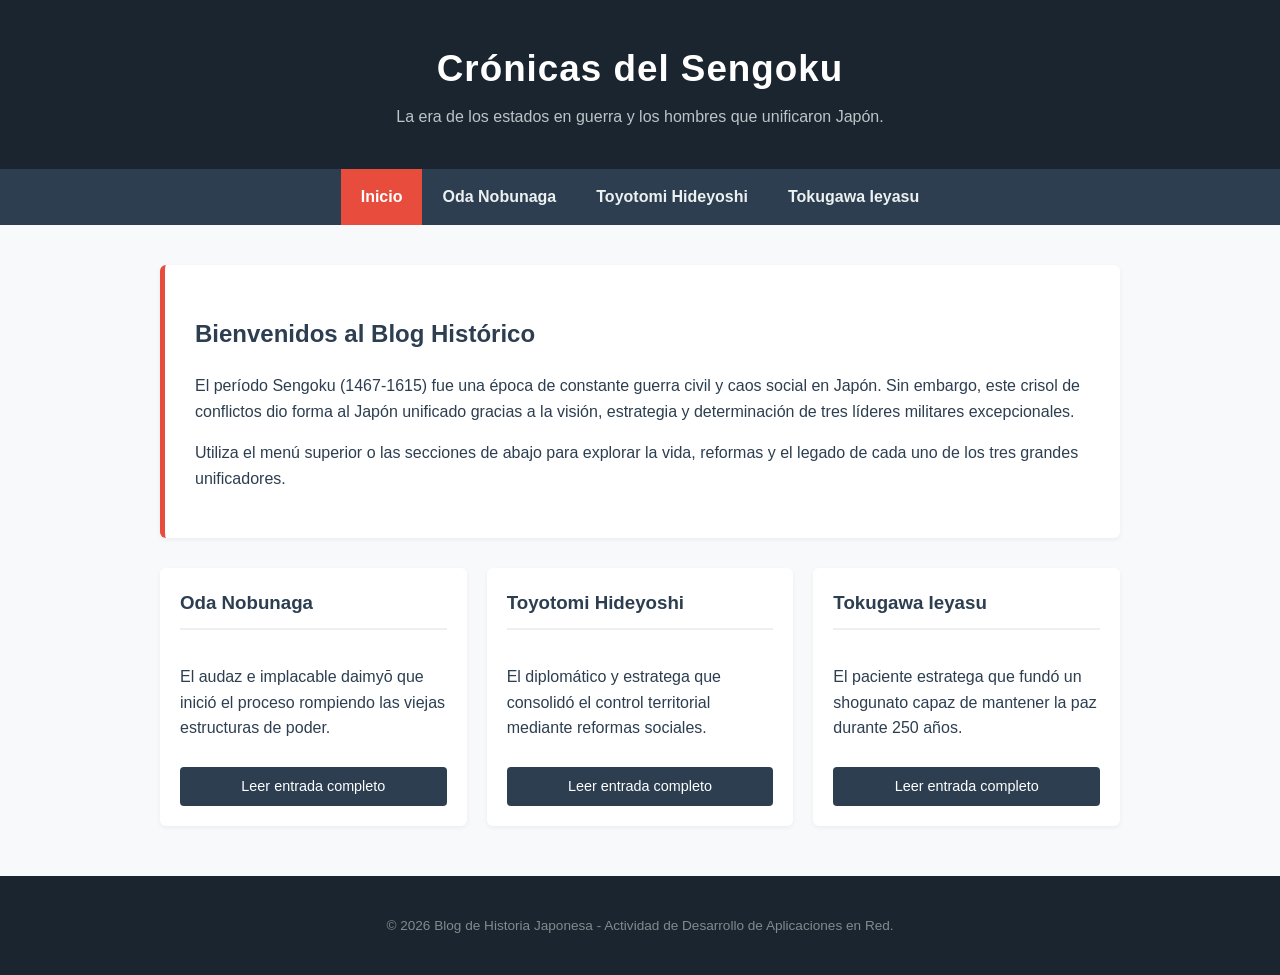
<file: index.html>
<!DOCTYPE html>
<html lang="es">
<head>
    <meta charset="UTF-8">
    <meta name="viewport" content="width=device-width, initial-scale=1.0">
    <title>Crónicas del Sengoku - Inicio</title>
    <link rel="stylesheet" href="styles.css">
</head>
<body>

    <header>
        <div class="container">
            <h1>Crónicas del Sengoku</h1>
            <p>La era de los estados en guerra y los hombres que unificaron Japón.</p>
        </div>
    </header>

    <nav class="nav-bar">
        <div class="container">
            <a href="index.html" class="active">Inicio</a>
            <a href="nobunaga.html">Oda Nobunaga</a>
            <a href="hideyoshi.html">Toyotomi Hideyoshi</a>
            <a href="ieyasu.html">Tokugawa Ieyasu</a>
        </div>
    </nav>

    <main class="container">
        <section class="welcome-section">
            <h2>Bienvenidos al Blog Histórico</h2>
            <p>El período Sengoku (1467-1615) fue una época de constante guerra civil y caos social en Japón. Sin embargo, este crisol de conflictos dio forma al Japón unificado gracias a la visión, estrategia y determinación de tres líderes militares excepcionales.</p>
            <p>Utiliza el menú superior o las secciones de abajo para explorar la vida, reformas y el legado de cada uno de los tres grandes unificadores.</p>
        </section>

        <div class="summary-grid">
            <article class="summary-card">
                <h3>Oda Nobunaga</h3>
                <p>El audaz e implacable daimyō que inició el proceso rompiendo las viejas estructuras de poder.</p>
                <a href="nobunaga.html" class="btn-read">Leer entrada completo</a>
            </article>

            <article class="summary-card">
                <h3>Toyotomi Hideyoshi</h3>
                <p>El diplomático y estratega que consolidó el control territorial mediante reformas sociales.</p>
                <a href="hideyoshi.html" class="btn-read">Leer entrada completo</a>
            </article>

            <article class="summary-card">
                <h3>Tokugawa Ieyasu</h3>
                <p>El paciente estratega que fundó un shogunato capaz de mantener la paz durante 250 años.</p>
                <a href="ieyasu.html" class="btn-read">Leer entrada completo</a>
            </article>
        </div>
    </main>

    <footer>
        <div class="container">
            <p>&copy; 2026 Blog de Historia Japonesa - Actividad de Desarrollo de Aplicaciones en Red.</p>
        </div>
    </footer>

</body>
</html>
</file>
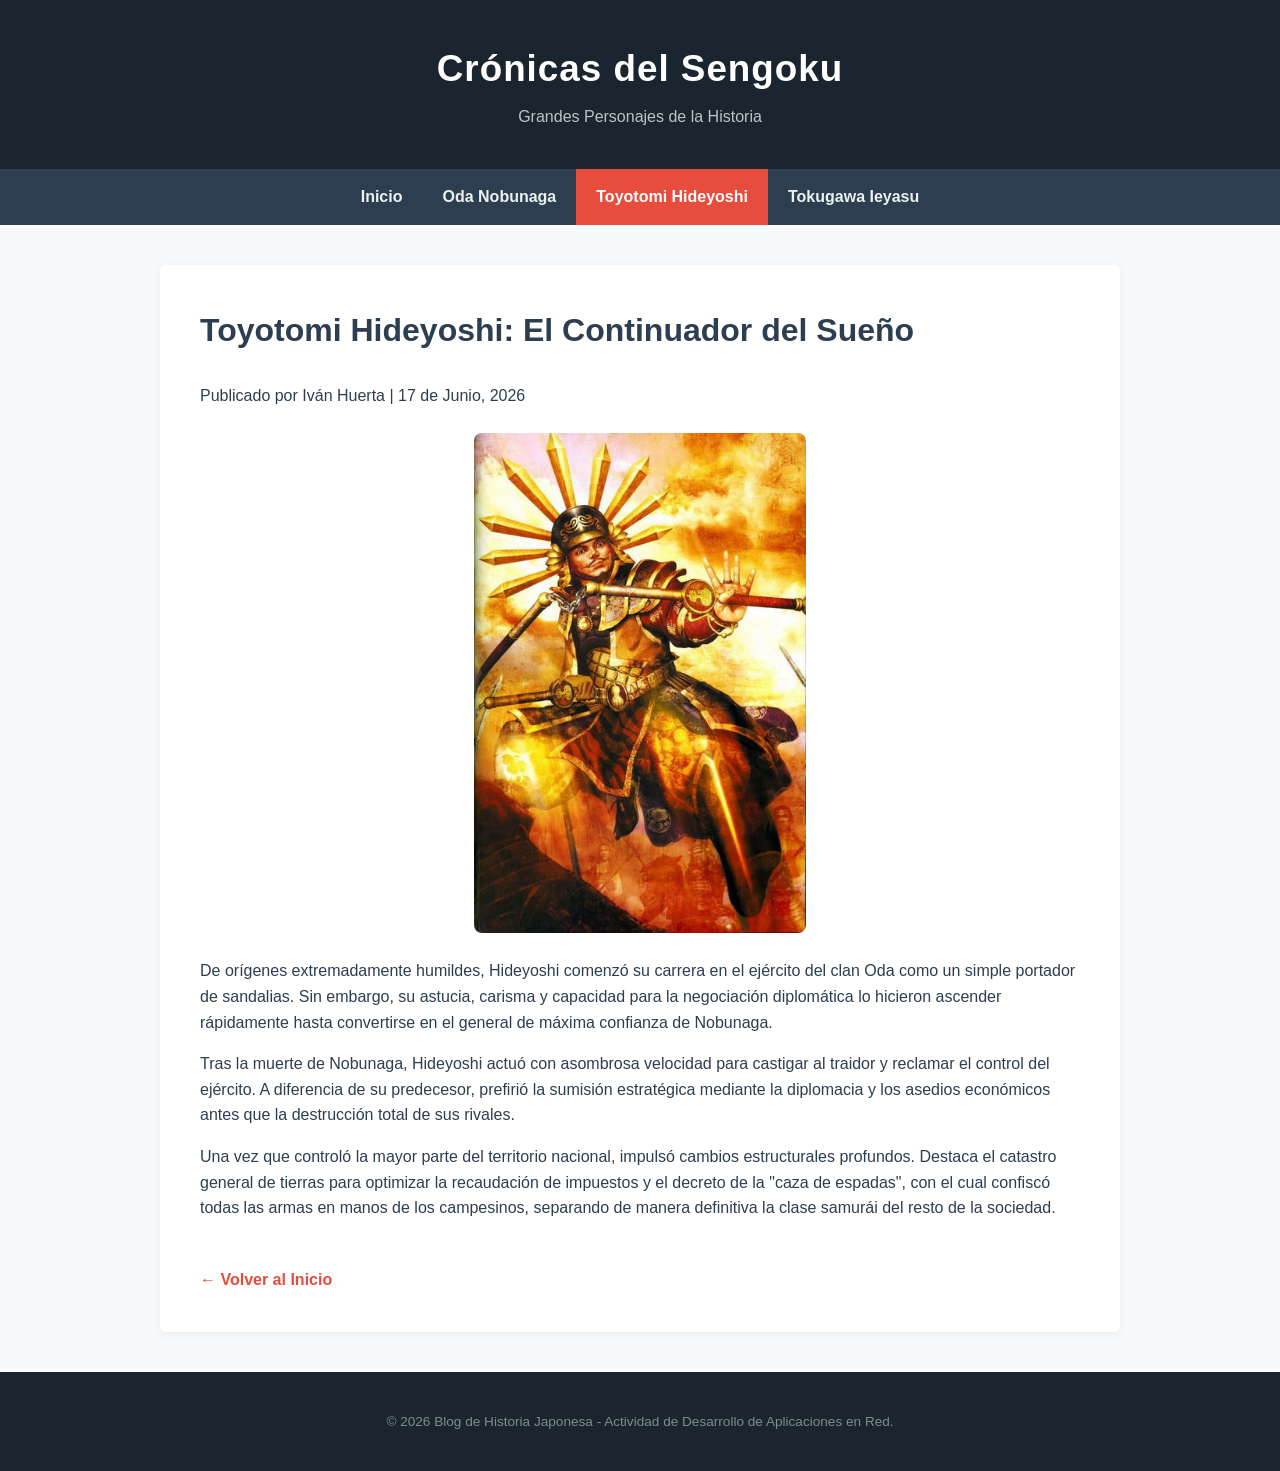
<file: hideyoshi.html>
<!DOCTYPE html>
<html lang="es">
<head>
    <meta charset="UTF-8">
    <meta name="viewport" content="width=device-width, initial-scale=1.0">
    <title>Toyotomi Hideyoshi - Crónicas del Sengoku</title>
    <link rel="stylesheet" href="styles.css">
</head>
<body>

    <header>
        <div class="container">
            <h1>Crónicas del Sengoku</h1>
            <p>Grandes Personajes de la Historia</p>
        </div>
    </header>

    <nav class="nav-bar">
        <div class="container">
            <a href="index.html">Inicio</a>
            <a href="nobunaga.html">Oda Nobunaga</a>
            <a href="hideyoshi.html" class="active">Toyotomi Hideyoshi</a>
            <a href="ieyasu.html">Tokugawa Ieyasu</a>
        </div>
    </nav>

    <main class="container">
        <article class="blog-post-single">
            <h2>Toyotomi Hideyoshi: El Continuador del Sueño</h2>
            <p class="post-meta">Publicado por Iván Huerta | 17 de Junio, 2026</p>
            
            <img src="hideyoshi.jpg" alt="Retrato histórico de Toyotomi Hideyoshi" class="post-img-single">
            
            <p>De orígenes extremadamente humildes, Hideyoshi comenzó su carrera en el ejército del clan Oda como un simple portador de sandalias. Sin embargo, su astucia, carisma y capacidad para la negociación diplomática lo hicieron ascender rápidamente hasta convertirse en el general de máxima confianza de Nobunaga.</p>
            
            <p>Tras la muerte de Nobunaga, Hideyoshi actuó con asombrosa velocidad para castigar al traidor y reclamar el control del ejército. A diferencia de su predecesor, prefirió la sumisión estratégica mediante la diplomacia y los asedios económicos antes que la destrucción total de sus rivales.</p>
            
            <p>Una vez que controló la mayor parte del territorio nacional, impulsó cambios estructurales profundos. Destaca el catastro general de tierras para optimizar la recaudación de impuestos y el decreto de la "caza de espadas", con el cual confiscó todas las armas en manos de los campesinos, separando de manera definitiva la clase samurái del resto de la sociedad.</p>
            
            <a href="index.html" class="btn-back">← Volver al Inicio</a>
        </article>
    </main>

    <footer>
        <div class="container">
            <p>&copy; 2026 Blog de Historia Japonesa - Actividad de Desarrollo de Aplicaciones en Red.</p>
        </div>
    </footer>

</body>
</html>
</file>
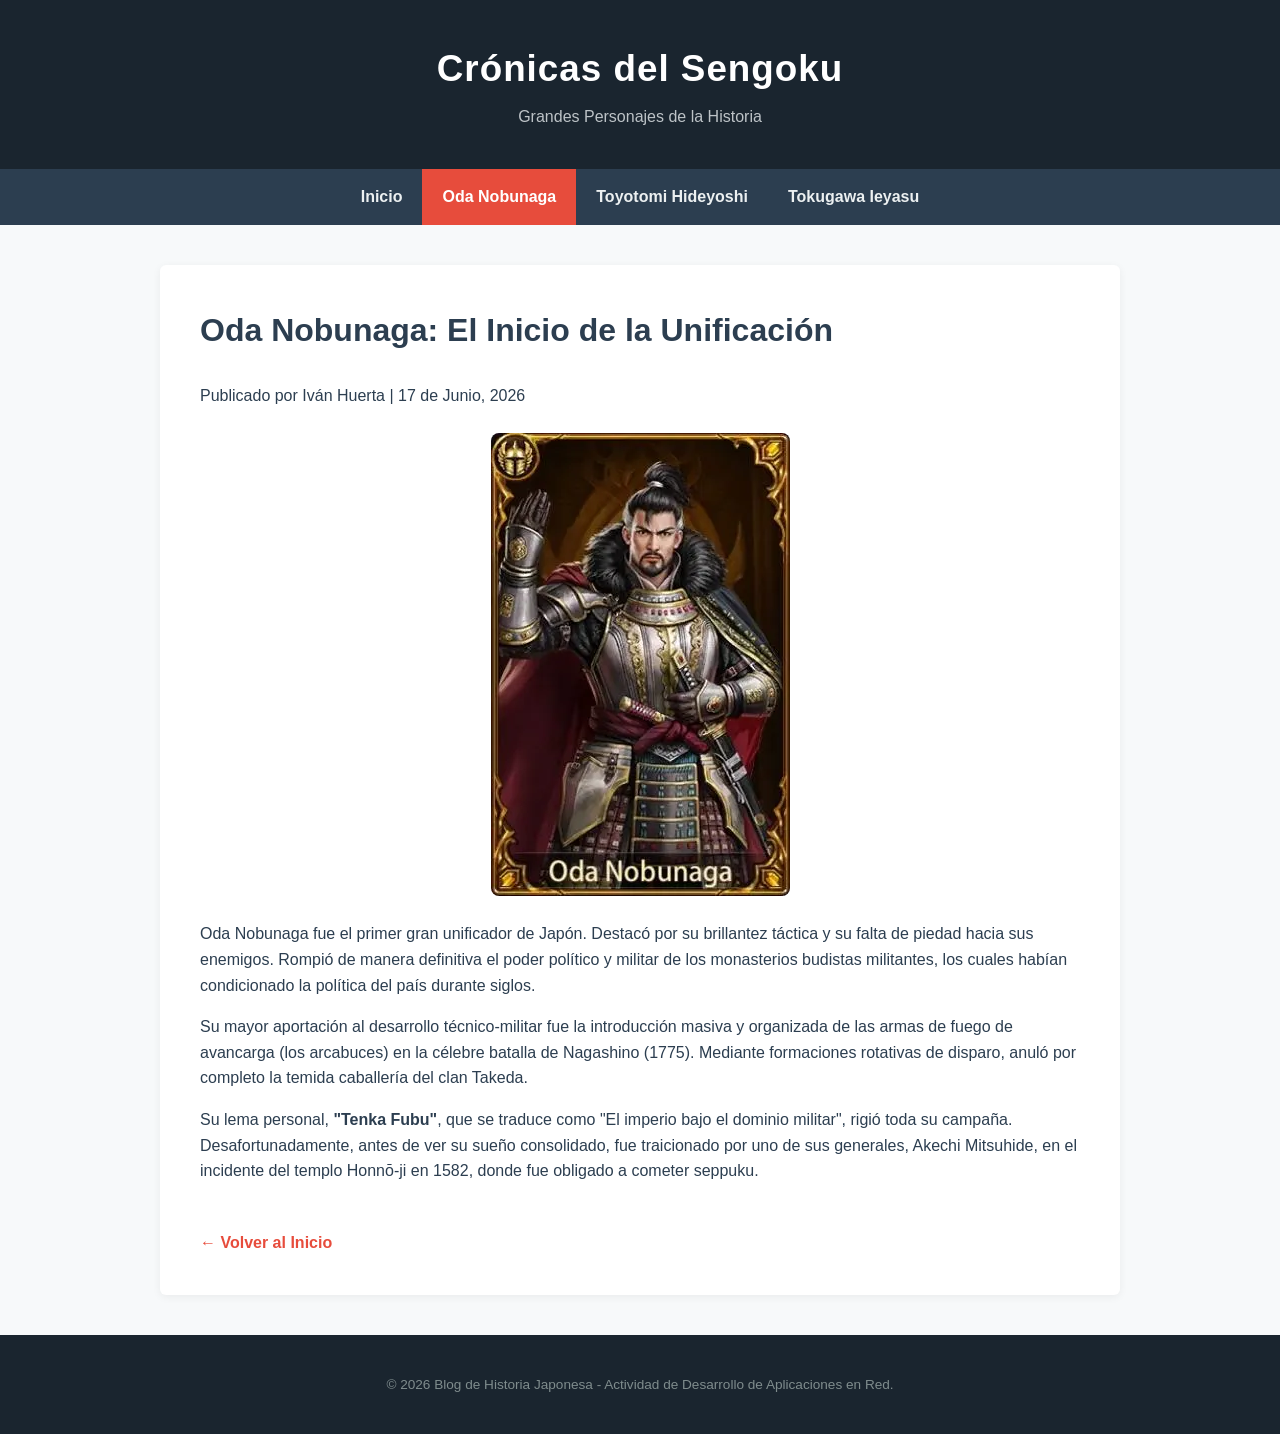
<file: nobunaga.html>
<!DOCTYPE html>
<html lang="es">
<head>
    <meta charset="UTF-8">
    <meta name="viewport" content="width=device-width, initial-scale=1.0">
    <title>Oda Nobunaga - Crónicas del Sengoku</title>
    <link rel="stylesheet" href="styles.css">
</head>
<body>

    <header>
        <div class="container">
            <h1>Crónicas del Sengoku</h1>
            <p>Grandes Personajes de la Historia</p>
        </div>
    </header>

    <nav class="nav-bar">
        <div class="container">
            <a href="index.html">Inicio</a>
            <a href="nobunaga.html" class="active">Oda Nobunaga</a>
            <a href="hideyoshi.html">Toyotomi Hideyoshi</a>
            <a href="ieyasu.html">Tokugawa Ieyasu</a>
        </div>
    </nav>

    <main class="container">
        <article class="blog-post-single">
            <h2>Oda Nobunaga: El Inicio de la Unificación</h2>
            <p class="post-meta">Publicado por Iván Huerta | 17 de Junio, 2026</p>
            
            <img src="nobunaga.jpg" alt="Retrato histórico de Oda Nobunaga" class="post-img-single">
            
            <p>Oda Nobunaga fue el primer gran unificador de Japón. Destacó por su brillantez táctica y su falta de piedad hacia sus enemigos. Rompió de manera definitiva el poder político y militar de los monasterios budistas militantes, los cuales habían condicionado la política del país durante siglos.</p>
            
            <p>Su mayor aportación al desarrollo técnico-militar fue la introducción masiva y organizada de las armas de fuego de avancarga (los arcabuces) en la célebre batalla de Nagashino (1775). Mediante formaciones rotativas de disparo, anuló por completo la temida caballería del clan Takeda.</p>
            
            <p>Su lema personal, <strong>"Tenka Fubu"</strong>, que se traduce como "El imperio bajo el dominio militar", rigió toda su campaña. Desafortunadamente, antes de ver su sueño consolidado, fue traicionado por uno de sus generales, Akechi Mitsuhide, en el incidente del templo Honnō-ji en 1582, donde fue obligado a cometer seppuku.</p>
            
            <a href="index.html" class="btn-back">← Volver al Inicio</a>
        </article>
    </main>

    <footer>
        <div class="container">
            <p>&copy; 2026 Blog de Historia Japonesa - Actividad de Desarrollo de Aplicaciones en Red.</p>
        </div>
    </footer>

</body>
</html>
</file>
<file: styles.css>
/* Estilos generales de la aplicación */
body {
    font-family: 'Segoe UI', Tahoma, Geneva, Verdana, sans-serif;
    line-height: 1.6;
    margin: 0;
    padding: 0;
    background-color: #f7f9fa;
    color: #2c3e50;
}

.container {
    width: 90%;
    max-width: 960px;
    margin: 0 auto;
    padding: 10px 20px;
}

/* Cabecera */
header {
    background-color: #1a252f;
    color: #ffffff;
    text-align: center;
    padding: 30px 0;
}

header h1 {
    margin: 0;
    font-size: 2.3rem;
    letter-spacing: 1px;
}

header p {
    margin: 5px 0 0 0;
    color: #bdc3c7;
    font-size: 1rem;
}

/* Menú de Navegación Interconectado */
.nav-bar {
    background-color: #2c3e50;
    padding: 0;
}

.nav-bar .container {
    display: flex;
    justify-content: center;
    padding: 0;
}

.nav-bar a {
    color: #ecf0f1;
    text-decoration: none;
    padding: 15px 20px;
    font-weight: bold;
    transition: background 0.3s;
}

.nav-bar a:hover {
    background-color: #34495e;
}

/* Clase para resaltar la página en la que se encuentra el usuario */
.nav-bar a.active {
    background-color: #e74c3c;
    color: white;
}

/* Secciones de la Página de Inicio */
.welcome-section {
    background: #ffffff;
    padding: 30px;
    margin: 30px 0;
    border-radius: 6px;
    border-left: 5px solid #e74c3c;
    box-shadow: 0 2px 5px rgba(0,0,0,0.05);
}

.summary-grid {
    display: flex;
    gap: 20px;
    margin-bottom: 40px;
}

.summary-card {
    flex: 1;
    background: #ffffff;
    padding: 20px;
    border-radius: 6px;
    box-shadow: 0 2px 5px rgba(0,0,0,0.05);
    display: flex;
    flex-direction: column;
    justify-content: space-between;
}

.summary-card h3 {
    color: #2c3e50;
    margin-top: 0;
    border-bottom: 2px solid #ecf0f1;
    padding-bottom: 10px;
}

/* Botones de acción */
.btn-read {
    display: inline-block;
    background-color: #2c3e50;
    color: white;
    text-decoration: none;
    padding: 8px 15px;
    text-align: center;
    border-radius: 4px;
    font-size: 0.9rem;
    margin-top: 10px;
    transition: background 0.2s;
}

.btn-read:hover {
    background-color: #e74c3c;
}

/* Estilos de la vista de un artículo único */
.blog-post-single {
    background: #ffffff;
    padding: 40px;
    margin: 30px 0;
    border-radius: 6px;
    box-shadow: 0 2px 8px rgba(0,0,0,0.06);
}

.blog-post-single h2 {
    font-size: 2rem;
    color: #2c3e50;
    margin-top: 0;
}

.post-img-single {
    max-width: 100%;
    height: auto;
    max-height: 500px;
    object-fit: cover;
    object-position: center;
    display: block;
    border-radius: 8px;
    margin: 25px auto;
}

.btn-back {
    display: inline-block;
    margin-top: 30px;
    color: #e74c3c;
    text-decoration: none;
    font-weight: bold;
}

.btn-back:hover {
    text-decoration: underline;
}

/* Pie de página */
footer {
    background-color: #1a252f;
    color: #7f8c8d;
    text-align: center;
    padding: 15px 0;
    font-size: 0.85rem;
    margin-top: auto;
}
</file>
